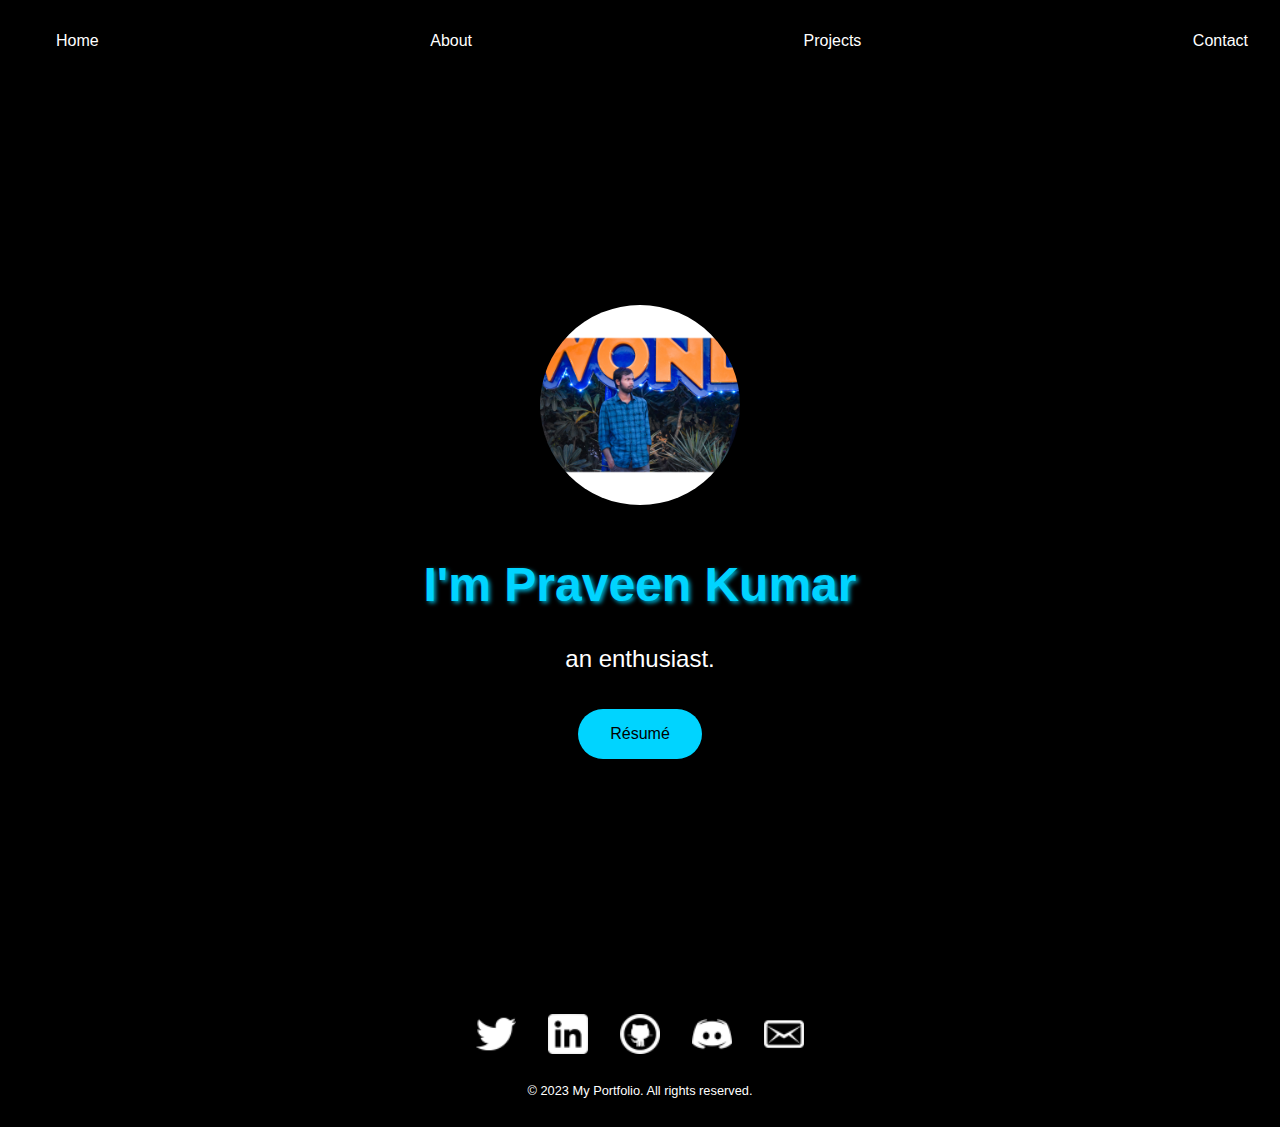
<file: index.html>
<!DOCTYPE html>
<html lang="en">
<head>
  <meta charset="UTF-8">
  <meta name="viewport" content="width=device-width, initial-scale=1.0">
  <title>Praveen Kumar</title>
  <link rel="icon" type="image/x-icon" href="image.png">
  <link rel="stylesheet" href="style.css">
</head>
<body>
  <!-- Navigation -->
  <nav>
    <ul>
      <li><a href="index.html">Home</a></li>
      <li><a href="about.html">About</a></li>
      <li><a href="projects.html">Projects</a></li>
      <li><a href="contact.html">Contact</a></li>
    </ul>
  </nav>

  <!-- Landing Page -->
  <header id="landing">
    <div class="image">
      <img src="pic.jpg" alt="Profile Picture">
    </div>
    <h1>I'm Praveen Kumar</h1>
    <p>an enthusiast.</p>
    <a href="resume.pdf" target="_blank">Résumé</a>
    
  </header>
  <section id="image-links">
      
    
      <a href="https://example.cc:\Users\prave\AppData\Local\Programs\Microsoft VS Code\resources\app\out\vs\code\electron-sandbox\workbench\workbench.htmlom" target="_blank"><img src="twitter-32.png" alt="Social Media Icon 1"></a>
      <a href="https://www.linkedin.com/in/praveen-kumar-gittagoni-7900ba2737" target="_blank"><img src="linkedin-3-32.png" alt="Social Media Icon 2"></a>
      <a href="https://example.com" target="_blank"><img src="github-10-32.png" alt="Social Media Icon 3"></a>
      <a href="discordapp.com/users/750040322985295963" target="_blank"><img src="discord-2-32.png" alt="Social Media Icon 4"></a>
      <a href="praveengittagoni18@gmail.com" target="_blank"><img src="message-outline-32.png" alt="Social Media Icon 4"></a>
    
  </section>
  <footer>
    <p>&copy; 2023 My Portfolio. All rights reserved.</p>
  </footer>

  <script src="script.js"></script>
</body>
</html>
</file>
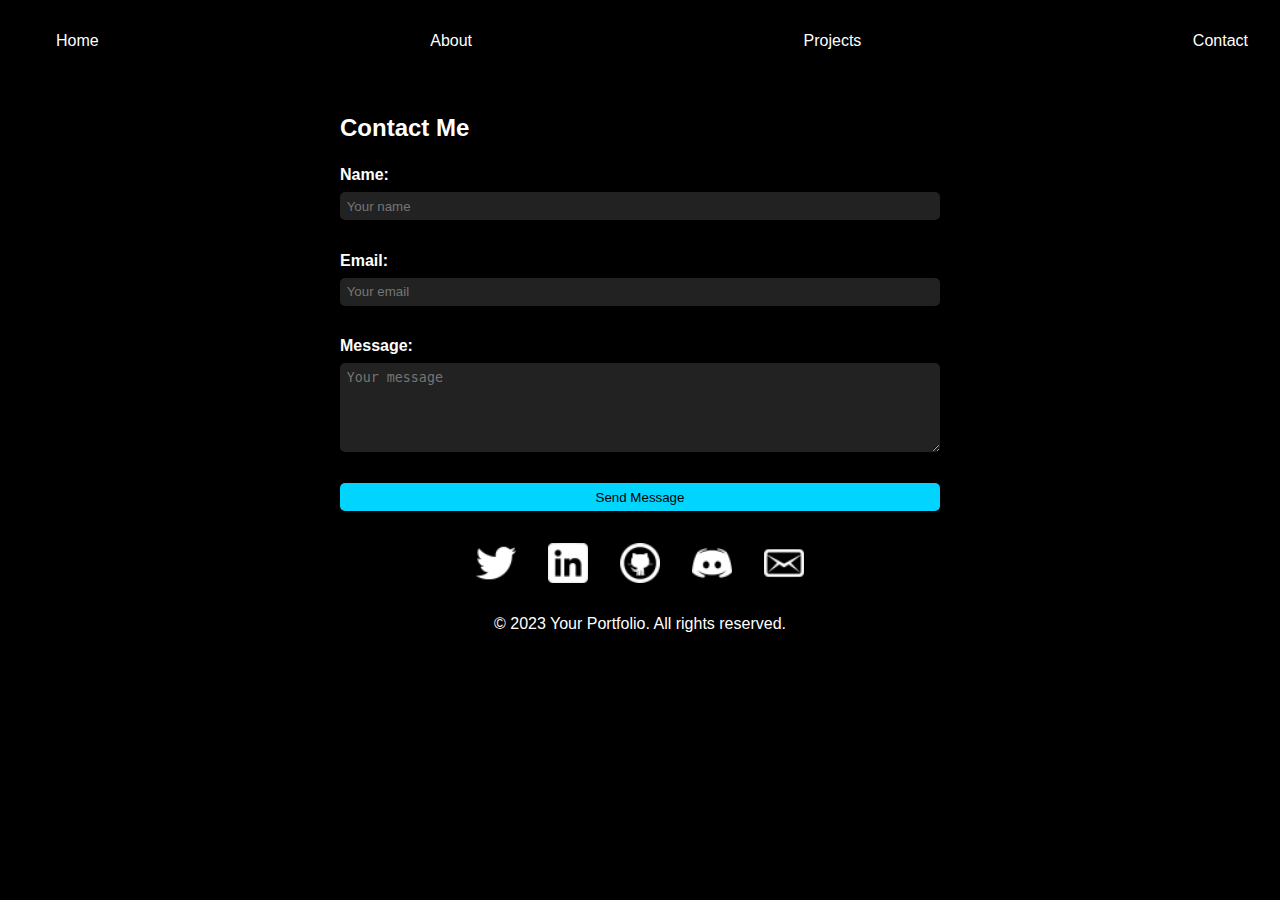
<file: contact.html>
<!DOCTYPE html>
<html lang="en">
<head>
  <meta charset="UTF-8">
  <meta name="viewport" content="width=device-width, initial-scale=1.0">
  <title>Your Portfolio</title>
  <link rel="stylesheet" href="contactstyles.css">
</head>
<body>
  <!-- Navigation -->
  <nav>
    <ul>
      <li><a href="index.html">Home</a></li>
      <li><a href="about.html">About</a></li>
      <li><a href="projects.html">Projects</a></li>
      <li><a href="contact.html">Contact</a></li>
    </ul>
  </nav>

  <!-- Contact Section -->
  <section id="contact">
    <h2>Contact Me</h2>
    <form action = "send_email.php>" method="post">
      <label for="name">Name:</label>
      <input type="text" id="name" name="name" placeholder="Your name" required>
      <br>

      <label for="email">Email:</label>
      <input type="email" id="email" name="email" placeholder="Your email" required>
      <br>

      <label for="message">Message:</label>
      <textarea id="message" name="message" rows="5" placeholder="Your message" required></textarea>
      <br>

      <input type="submit" value="Send Message">
    </form>
  </section>
  <section id="image-links">
      
    
    <a href="https://example.com" target="_blank"><img src="twitter-32.png" alt="Social Media Icon 1"></a>
    <a href="https://www.linkedin.com/in/krishna-sameer-gundampati-1a44b8247" target="_blank"><img src="linkedin-3-32.png" alt="Social Media Icon 2"></a>
    <a href="https://example.com" target="_blank"><img src="github-10-32.png" alt="Social Media Icon 3"></a>
    <a href="discordapp.com/users/750040322985295963" target="_blank"><img src="discord-2-32.png" alt="Social Media Icon 4"></a>
    <a href="gkrishnasameer7@gmail.com" target="_blank"><img src="message-outline-32.png" alt="Social Media Icon 4"></a>
  
</section>

  <!-- Footer -->
  <footer>
    <p>&copy; 2023 Your Portfolio. All rights reserved.</p>
  </footer>

  <script src="script.js"></script>
</body>
</html>
</file>
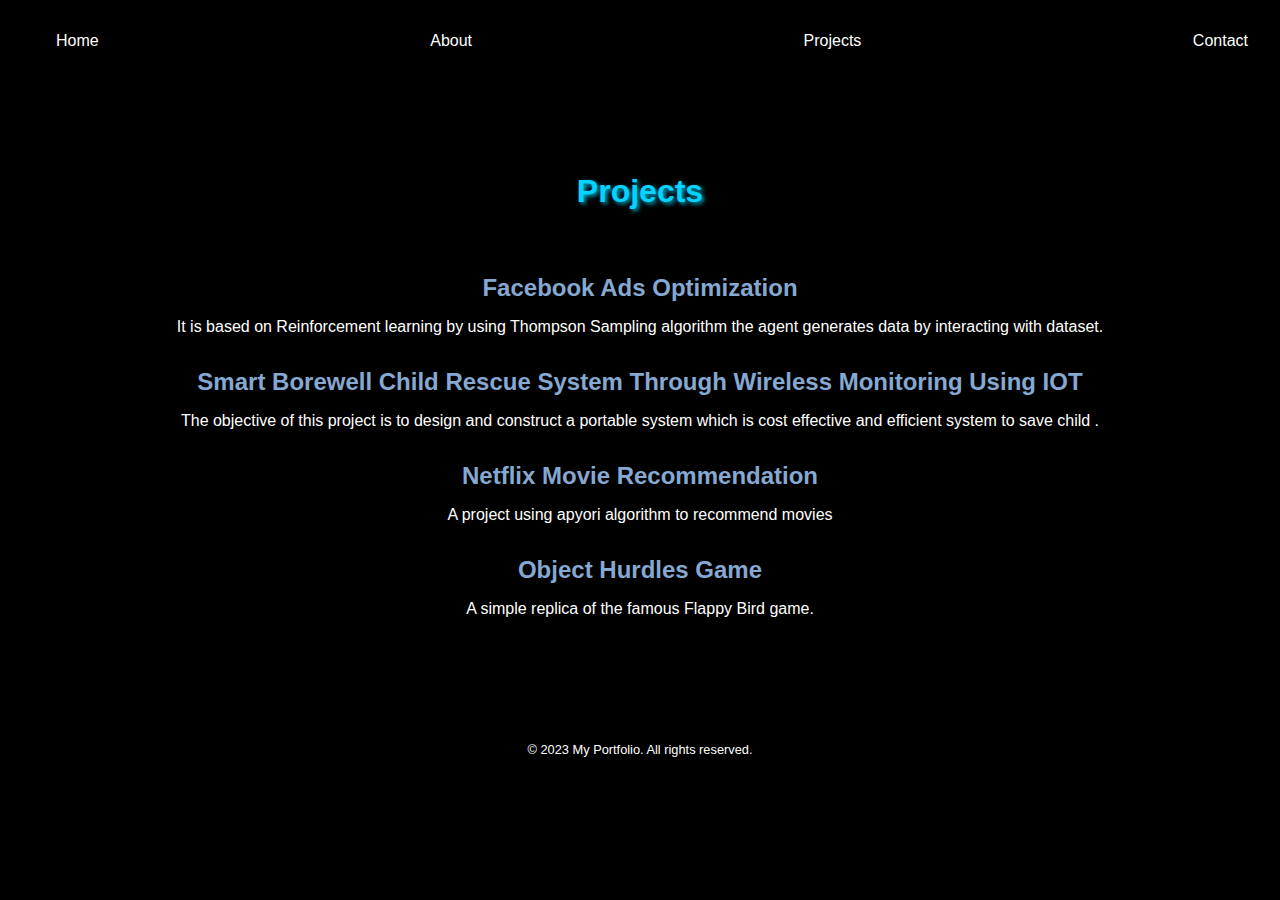
<file: projects.html>
<!DOCTYPE html>
<html lang="en">
<head>
  <meta charset="UTF-8">
  <meta name="viewport" content="width=device-width, initial-scale=1.0">
  <title>Your Portfolio - Projects</title>
  <link rel="stylesheet" href="projectstyles.css">
</head>
<body>
  <!-- Navigation -->
  <nav>
    <ul>
      <li><a href="index.html">Home</a></li>
      <li><a href="about.html">About</a></li>
      <li><a href="projects.html">Projects</a></li>
      <li><a href="contact.html">Contact</a></li>
    </ul>
  </nav>

  <!-- Projects Section -->
  <section id="projects">
    <h2>Projects</h2>
    <div class="project">
      <h3>Facebook Ads Optimization</h3>
      <p>It is based on Reinforcement learning by using Thompson Sampling  algorithm the agent generates data by interacting with dataset.</p>
      
    </div>
    
    <div class="project">
      <h3>Smart Borewell Child Rescue System Through Wireless Monitoring Using IOT</h3>
      <p>The objective of this project is to design and construct a portable system which is cost effective  and efficient system to save child 
        .</p>
      
    </div>

</div>


</div>
<div class="project">
  <h3>Netflix Movie Recommendation</h3>
  <p>A project using apyori algorithm to recommend movies</p>
  
</div>

</div>
<div class="project">
  <h3>Object Hurdles Game</h3>
  <p>A simple replica of the famous Flappy Bird game.</p>
  
</div>
  </section>

  <!-- Footer -->
  <footer>
    <p>&copy; 2023 My Portfolio. All rights reserved.</p>
  </footer>

  <script src="script.js"></script>
</body>
</html>
</file>
<file: style.css>
/* General Styling */
body {
    font-family: Arial, sans-serif;
    background-color: #000000;
    color: #ffffff;
    margin: 0;
    padding: 0;
  }
  
  
  h1, h2, h3 {
    font-weight: bold;
    margin-bottom: 0.5em;
  }
  
  a {
    color: #ffffff;
    text-decoration: none;
  }
  
  /* Navigation */
  nav {
    background-color: #000000;
    padding: 1em;
  }
  
  nav ul {
    list-style: none;
    display: flex;
    justify-content: space-between;
  }
  
  nav li {
    margin-right: 1em;
  }
  
  /* Landing Page */
  #landing {
    height: 100vh;
    display: flex;
    flex-direction: column;
    justify-content: center;
    align-items: center;
    background-color: #000000;
  }
  
  #landing h1 {
    font-size: 3em;
    margin-bottom: 0.2em;
    color: #00d4ff;
    text-align: center;
    text-shadow: 2px 2px 4px rgba(0, 212, 255, 0.8);
  }
  
  #landing p {
    font-size: 1.5em;
    margin-bottom: 1.5em;
    color: #ffffff;
    text-align: center;
  }
  
  #landing a {
    padding: 1em 2em;
    background-color: #00d4ff;
    color: #000000;
    border-radius: 30px;
    transition: background-color 0.3s ease;
  }
  
  #landing a:hover {
    background-color: #0493b8;
  }
  
  #image-links {
    display: flex;
    justify-content: center;
    margin-top: 2em;
  }
  
  #image-links a {
    display: flex;
    align-items: center;
    margin: 0 1em;
  }
  
  #image-links img {
    width: 40px;
    height: 40px;
    object-fit: cover;
  }
  
  .image {
    margin-bottom: 1em;
  }
  
  .image img {
    width: 200px;
    height: 200px;
    object-fit: cover;
    border-radius: 50%;
    
  }
  footer {
    background-color: #000000;
    padding: 1em;
    text-align: center;
  }
  
  footer p {
    font-size: 0.8em;
    color: #ffffff;
  }
</file>
<file: contactstyles.css>
/* General Styling */
body {
    font-family: Arial, sans-serif;
    background-color: #000000;
    color: #ffffff;
    margin: 0;
    padding: 0;
  }
  
  h2 {
    font-weight: bold;
    margin-bottom: 1em;
  }
  
  a {
    color: #ffffff;
    text-decoration: none;
  }
  
  /* Navigation */
  nav {
    background-color: #000000;
    padding: 1em;
  }
  
  nav ul {
    list-style: none;
    display: flex;
    justify-content: space-between;
  }
  
  nav li {
    margin-right: 1em;
  }
  
  /* Contact Section */
  #contact {
    margin: 2em auto;
    max-width: 600px;
  }
  
  form {
    display: flex;
    flex-direction: column;
  }
  
  label {
    font-weight: bold;
    margin-bottom: 0.5em;
  }
  
  input[type="text"],
  input[type="email"],
  textarea {
    padding: 0.5em;
    margin-bottom: 1em;
    border: none;
    border-radius: 5px;
    background-color: #222222;
    color: #ffffff;
  }
  
  textarea {
    resize: vertical;
  }
  
  input[type="submit"] {
    padding: 0.5em 1em;
    background-color: #00d4ff;
    color: #000000;
    border: none;
    border-radius: 5px;
    cursor: pointer;
    transition: background-color 0.3s ease;
  }
  
  input[type="submit"]:hover {
    background-color: #0493b8;
  }
  
  /* Footer */
  footer {
    background-color: #000000;
    padding: 1em;
    text-align: center;
  }
  #image-links {
    display: flex;
    justify-content: center;
    margin-top: 2em;
  }
  
  #image-links a {
    display: flex;
    align-items: center;
    margin: 0 1em;
  }
  
  #image-links img {
    width: 40px;
    height: 40px;
    object-fit: cover;
  }
</file>
<file: projectstyles.css>
/* General Styling */
body {
    font-family: Arial, sans-serif;
    background-color: #000000;
    color: #ffffff;
    margin: 0;
    padding: 0;
  }
  
  h1, h2, h3 {
    font-weight: bold;
    margin-bottom: 0.5em;
  }
  
  a {
    color: #ffffff;
    text-decoration: none;
  }
  
  /* Navigation */
  nav {
    background-color: #000000;
    padding: 1em;
  }
  
  nav ul {
    list-style: none;
    display: flex;
    justify-content: space-between;
  }
  
  nav li {
    margin-right: 1em;
  }
  
  /* Projects Section */
  #projects {
    padding: 4em 0;
    text-align: center;
  }
  
  #projects h2 {
    font-size: 2em;
    margin-bottom: 2em;
    color: #00d4ff;
    text-shadow: 2px 2px 4px rgba(0, 212, 255, 0.8);
  }
  
  .project {
    margin-bottom: 2em;
  }
  
  .project h3 {
    font-size: 1.5em;
    margin-bottom: 0.5em;
    color: #85A9D2;
  }
  
  .project p {
    font-size: 1em;
    margin-bottom: 1em;
    color: #ffffff;
  }
  
  .project a {
    padding: 0.75em 1.5em;
    background-color: #00d4ff;
    color: #000000;
    border-radius: 30px;
    transition: background-color 0.3s ease;
  }
  
  .project a:hover {
    background-color: #0493b8;
  }
  
  /* Footer */
  footer {
    background-color: #000000;
    padding: 1em;
    text-align: center;
  }
  
  footer p {
    font-size: 0.8em;
    color: #ffffff;
  }
</file>
